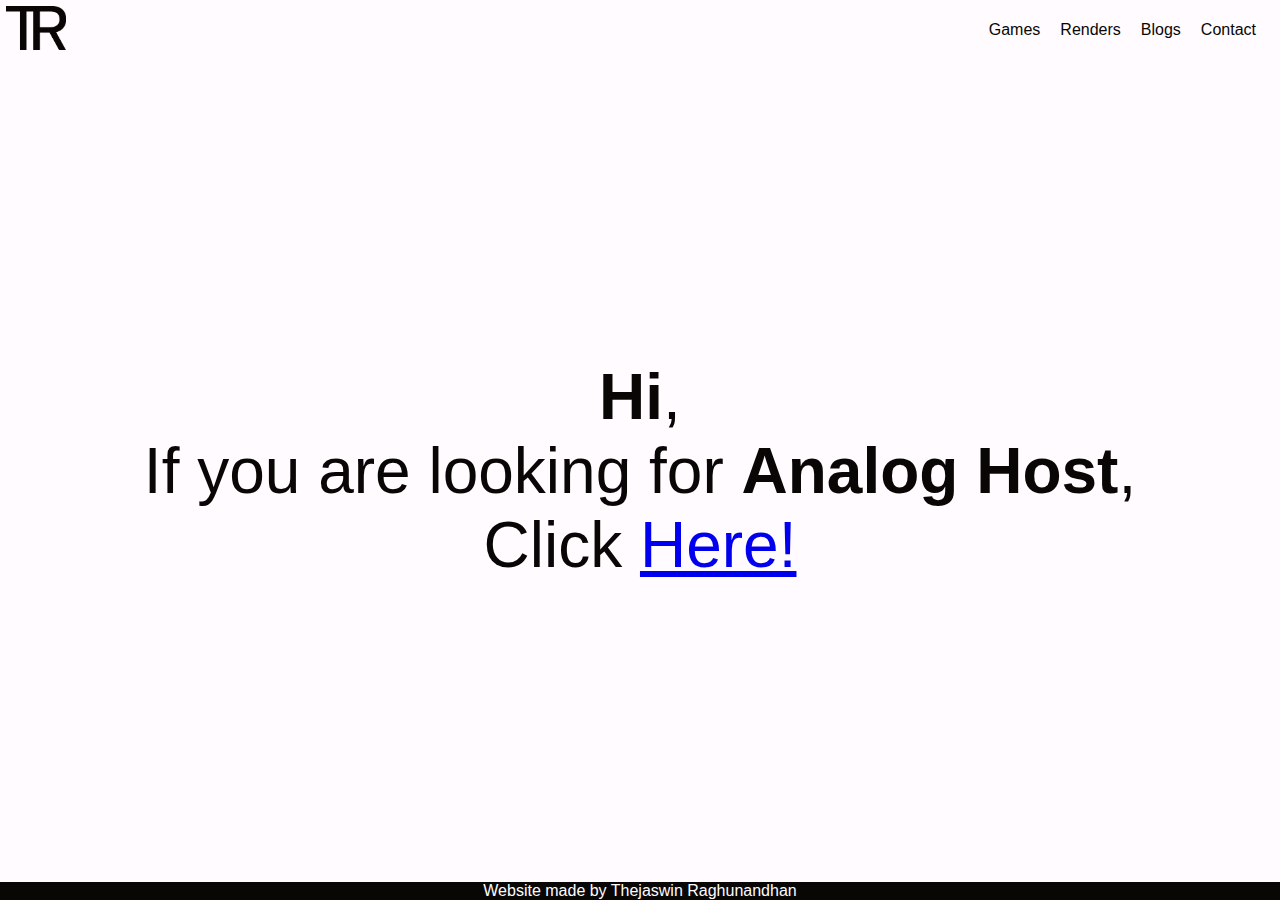
<file: index.html>
<!DOCTYPE html>
<html lang="en">
  <link
    rel="stylesheet"
    type="text/css"
    href="components/styles/landing.css?version=0.005"
    media="screen"
  />

  <link rel="icon" type="image/x-icon" href="resources\Logo\TR.ico" />

  <head>
    <title>Thejaswin Raghunandhan</title>
    <meta charset="utf-8" />
    <meta name="viewport" content="width=device-width" />
    <meta http-equiv="X-UA-Compatible" content="IE=edge" />

    <script>
      async function loadComponent(selector, url) {
        const response = await fetch(url);
        const html = await response.text();
        document.querySelector(selector).innerHTML = html;
      }
      document.addEventListener("DOMContentLoaded", () => {
        loadComponent(".header-container", "components/header.html");
        loadComponent(".footer-container", "components/footer.html");
      });
    </script>
  </head>

  <body>
    <div class="header-container"></div>
    <div class="landing_page">
      <div class="hi_text">
        <b>Hi</b>,</br> If you are looking for <b>Analog Host</b>, </br> Click <a href="analogHost.html">Here!</a>
      </div>
    </div>
    <div class="footer-container"></div>
  </body>
</html>
</file>
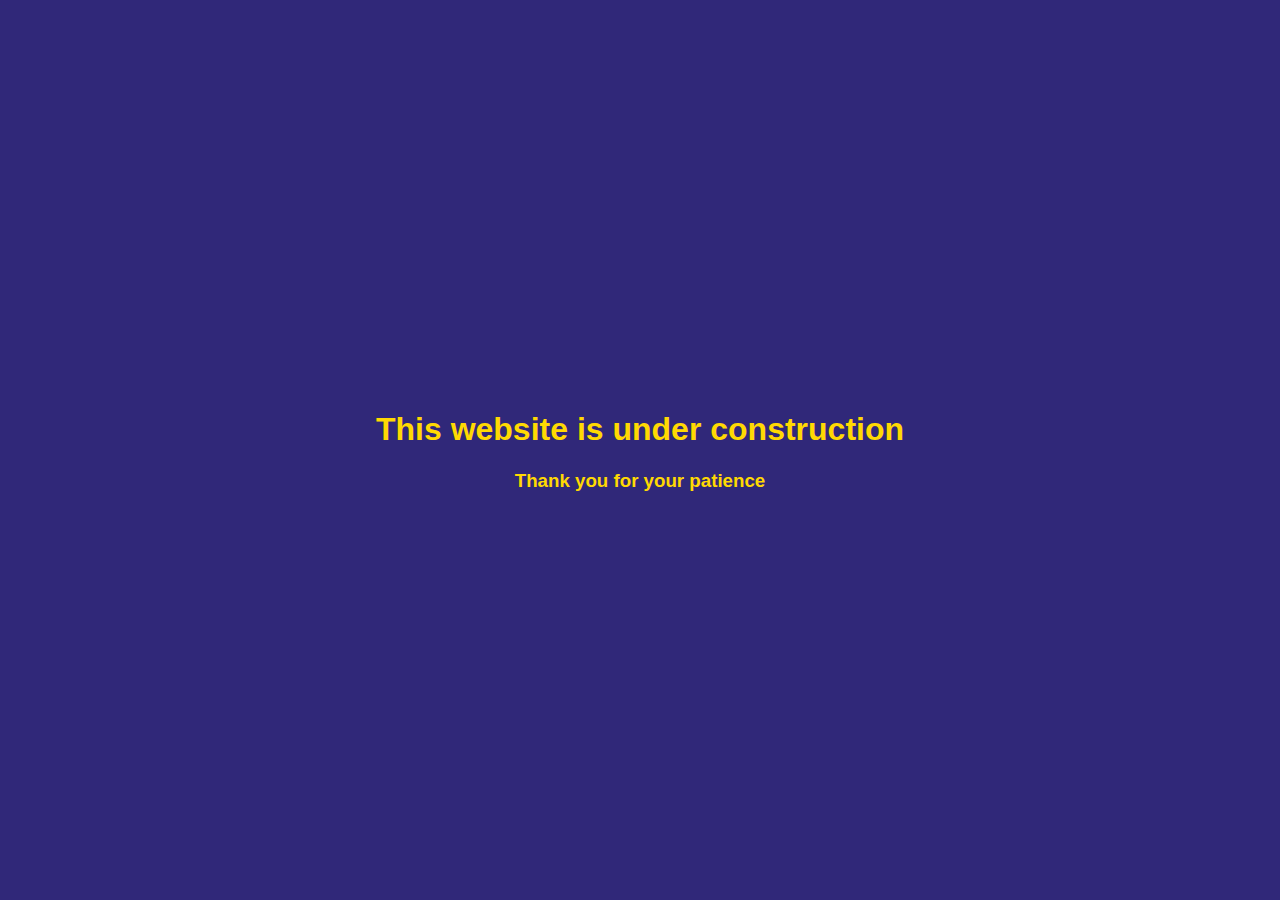
<file: website_webapp/index.html>
<!DOCTYPE html>
<html lang="en">
    <head>
        <title>Thejaswin Raghunandhan</title>
        <meta charset="utf-8">
        <meta name="viewport" content="width=device-width">
        <meta http-equiv="X-UA-Compatible" content="IE=edge" />
        <link rel="stylesheet" type="text/css" href="stylesheet.css?version=0.01" media="screen">
    </head>
    <body>
        <div class="center">
        <h1>This website is under construction</h1>
        <h3>Thank you for your patience</h3>
        </div>
    </body>
</html>
</file>
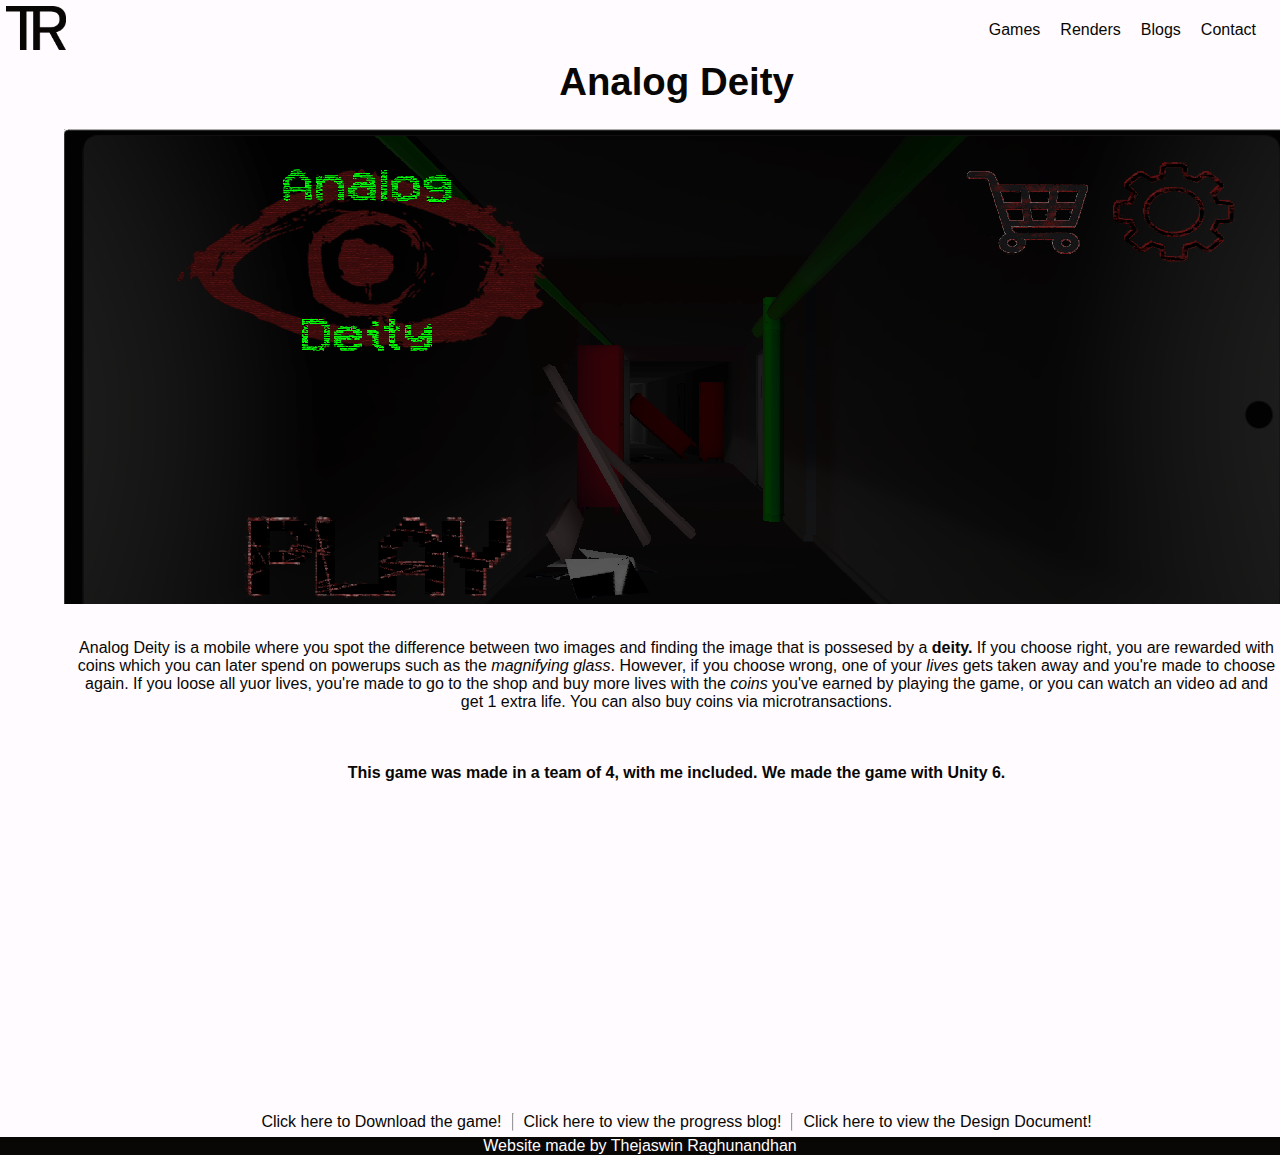
<file: analog.html>
<!DOCTYPE html>
<html lang="en">
  <link
    rel="stylesheet"
    type="text/css"
    href="components/styles/analog.css?version=0.005"
    media="screen"
  />

  <link rel="icon" type="image/x-icon" href="resources\Logo\TR.ico" />

  <head>
    <title>Thejaswin Raghunandhan</title>
    <meta charset="utf-8" />
    <meta name="viewport" content="width=device-width" />
    <meta http-equiv="X-UA-Compatible" content="IE=edge" />

    <script>
      async function loadComponent(selector, url) {
        const response = await fetch(url);
        const html = await response.text();
        document.querySelector(selector).innerHTML = html;
      }
      document.addEventListener("DOMContentLoaded", () => {
        loadComponent(".header-container", "components/header.html");
        loadComponent(".footer-container", "components/footer.html");
      });
    </script>
  </head>
</html>
<body>
  <div class="header-container"></div>
  <div class="analog">
    <div class="title"><b>Analog Deity</b></div>
    <div class="scroll">
      <img src="resources/adscreen1.png" alt="ad1" />
      <img src="resources/adscreen2.png" alt="ad1" />
      <img src="resources/adscreen3.png" alt="ad3" />
      <img src="resources/adscreen4.png" alt="ad4" />
      <img src="resources/adscreen5.png" alt="ad5" />
    </div>
    <div class="first-text">
      Analog Deity is a mobile where you spot the difference between two images
      and finding the image that is possesed by a <b>deity.</b> If you choose
      right, you are rewarded with coins which you can later spend on powerups
      such as the <i>magnifying glass</i>. However, if you choose wrong, one of
      your <i>lives</i> gets taken away and you're made to choose again. If you
      loose all yuor lives, you're made to go to the shop and buy more lives
      with the <i>coins</i> you've earned by playing the game, or you can watch
      an video ad and get 1 extra life. You can also buy coins via
      microtransactions.
    </div>
    <br />
    <div class="next-text">
      <b>
        This game was made in a team of 4, with me included. We made the game
        with Unity 6.</b
      >
    </div>
    <table>
      <tr>
        <td>
          <iframe
            width="560"
            height="315"
            src="https://www.youtube.com/embed/9cfr3hxqESk?si=uHy1w8-NAIMuLXbb"
            title="YouTube video player"
            frameborder="0"
            allow="accelerometer; autoplay; clipboard-write; encrypted-media; gyroscope; picture-in-picture; web-share"
            referrerpolicy="strict-origin-when-cross-origin"
            allowfullscreen
          ></iframe>
        </td>
      </tr>
    </table>

    <div class="buttons">
      <ul class="button-links">
        <li>
          <a
            href="https://drive.google.com/drive/folders/1AxV2MQTV0sV9yrI2Al2dSRnK8rN0clk2?usp=sharing"
            >Click here to Download the game!</a
          >
        </li>
        <hr />
        <li><a href="blogs.html">Click here to view the progress blog!</a></li>
        <hr />
        <li>
          <a
            href="https://drive.google.com/drive/folders/1AxV2MQTV0sV9yrI2Al2dSRnK8rN0clk2?usp=sharing"
            >Click here to view the Design Document!</a
          >
        </li>
      </ul>
    </div>
  </div>
  <div class="footer-container"></div>
</body>
</file>
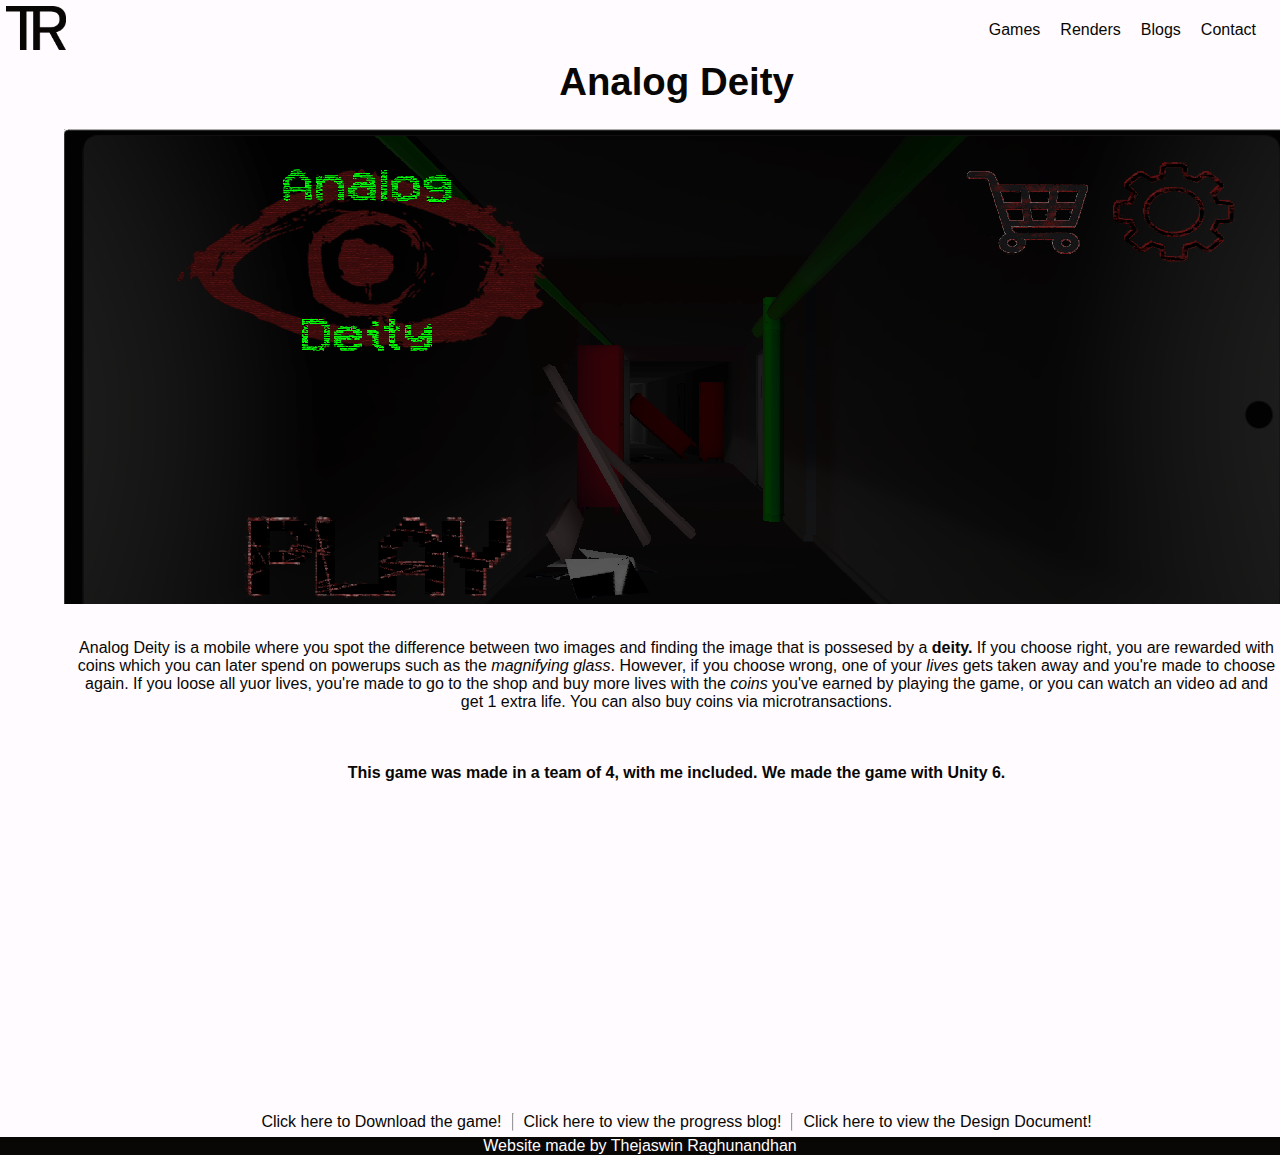
<file: analogDeity.html>
<!DOCTYPE html>
<html lang="en">
  <link
    rel="stylesheet"
    type="text/css"
    href="components/styles/analog.css?version=0.005"
    media="screen"
  />

  <link rel="icon" type="image/x-icon" href="resources\Logo\TR.ico" />

  <head>
    <title>Thejaswin Raghunandhan</title>
    <meta charset="utf-8" />
    <meta name="viewport" content="width=device-width" />
    <meta http-equiv="X-UA-Compatible" content="IE=edge" />

    <script>
      async function loadComponent(selector, url) {
        const response = await fetch(url);
        const html = await response.text();
        document.querySelector(selector).innerHTML = html;
      }
      document.addEventListener("DOMContentLoaded", () => {
        loadComponent(".header-container", "components/header.html");
        loadComponent(".footer-container", "components/footer.html");
      });
    </script>
  </head>
</html>
<body>
  <div class="header-container"></div>
  <div class="analog">
    <div class="title"><b>Analog Deity</b></div>
    <div class="scroll">
      <img src="resources/adscreen1.png" alt="ad1" />
      <img src="resources/adscreen2.png" alt="ad1" />
      <img src="resources/adscreen3.png" alt="ad3" />
      <img src="resources/adscreen4.png" alt="ad4" />
      <img src="resources/adscreen5.png" alt="ad5" />
    </div>
    <div class="first-text">
      Analog Deity is a mobile where you spot the difference between two images
      and finding the image that is possesed by a <b>deity.</b> If you choose
      right, you are rewarded with coins which you can later spend on powerups
      such as the <i>magnifying glass</i>. However, if you choose wrong, one of
      your <i>lives</i> gets taken away and you're made to choose again. If you
      loose all yuor lives, you're made to go to the shop and buy more lives
      with the <i>coins</i> you've earned by playing the game, or you can watch
      an video ad and get 1 extra life. You can also buy coins via
      microtransactions.
    </div>
    <br />
    <div class="next-text">
      <b>
        This game was made in a team of 4, with me included. We made the game
        with Unity 6.</b
      >
    </div>
    <table>
      <tr>
        <td>
          <iframe
            width="560"
            height="315"
            src="https://www.youtube.com/embed/9cfr3hxqESk?si=uHy1w8-NAIMuLXbb"
            title="YouTube video player"
            frameborder="0"
            allow="accelerometer; autoplay; clipboard-write; encrypted-media; gyroscope; picture-in-picture; web-share"
            referrerpolicy="strict-origin-when-cross-origin"
            allowfullscreen
          ></iframe>
        </td>
      </tr>
    </table>

    <div class="buttons">
      <ul class="button-links">
        <li>
          <a
            href="https://drive.google.com/drive/folders/1AxV2MQTV0sV9yrI2Al2dSRnK8rN0clk2?usp=sharing"
            >Click here to Download the game!</a
          >
        </li>
        <hr />
        <li>
          <a href="analog-deity-blog.html"
            >Click here to view the progress blog!</a
          >
        </li>
        <hr />
        <li>
          <a
            href="https://drive.google.com/drive/folders/1AxV2MQTV0sV9yrI2Al2dSRnK8rN0clk2?usp=sharing"
            >Click here to view the Design Document!</a
          >
        </li>
      </ul>
    </div>
  </div>
  <div class="footer-container"></div>
</body>
</file>
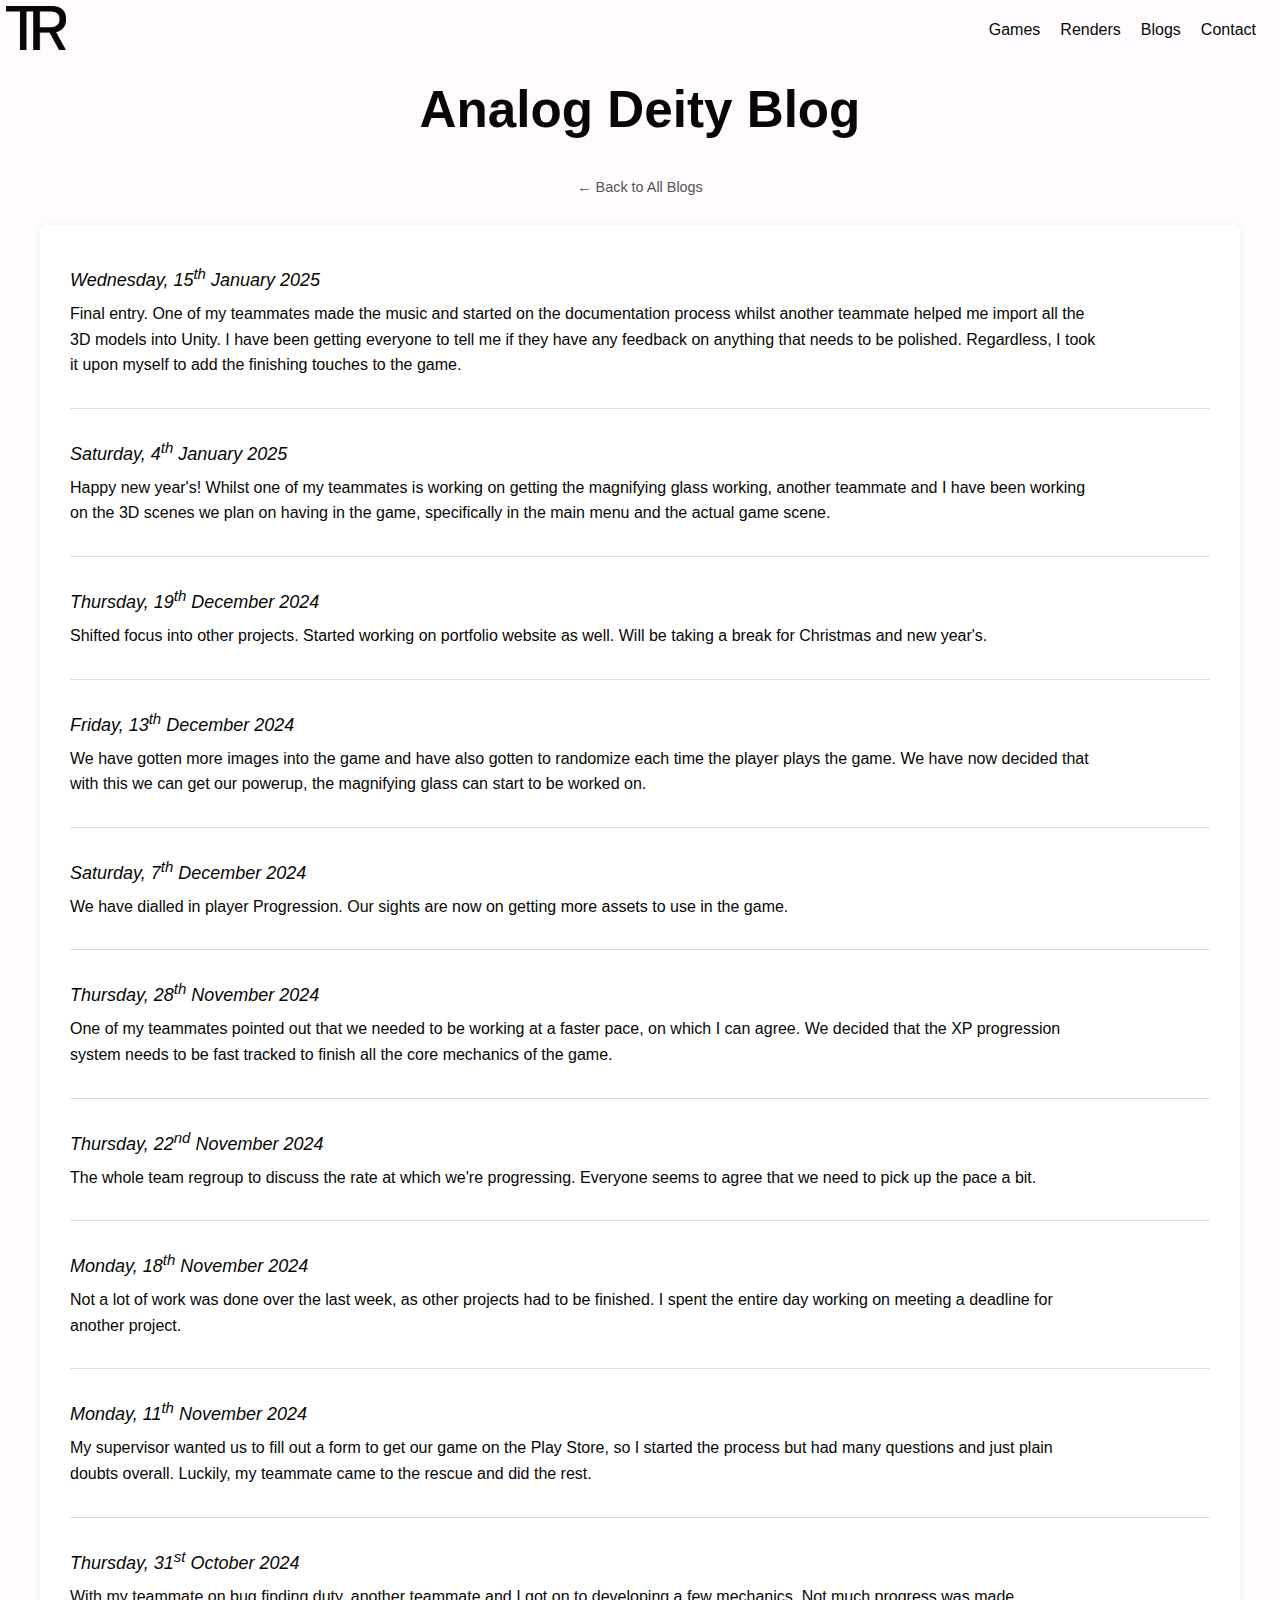
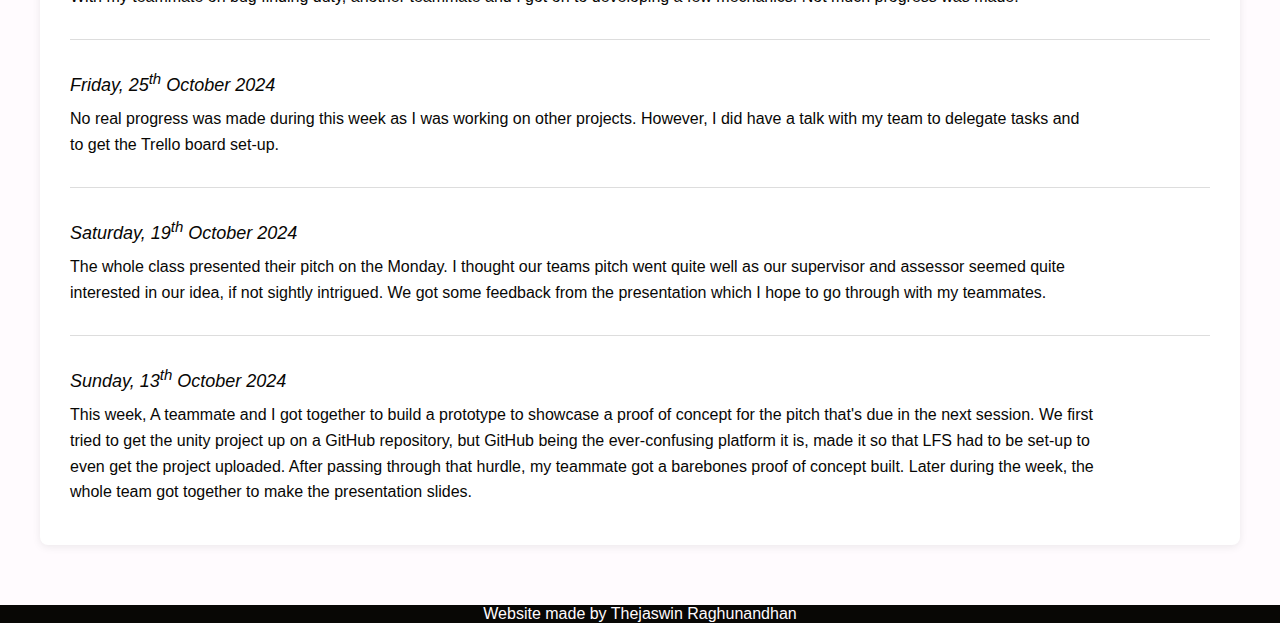
<file: analogDeityBlog.html>
<!DOCTYPE html>
<html lang="en">
  <link
    rel="stylesheet"
    type="text/css"
    href="components/styles/blogs.css?version=0.007"
    media="screen"
  />

  <link rel="icon" type="image/x-icon" href="resources\Logo\TR.ico" />

  <head>
    <title>Thejaswin Raghunandhan</title>
    <meta charset="utf-8" />
    <meta name="viewport" content="width=device-width" />
    <meta http-equiv="X-UA-Compatible" content="IE=edge" />

    <script>
      async function loadComponent(selector, url) {
        const response = await fetch(url);
        const html = await response.text();
        document.querySelector(selector).innerHTML = html;
      }
      document.addEventListener("DOMContentLoaded", () => {
        loadComponent(".header-container", "components/header.html");
        loadComponent(".footer-container", "components/footer.html");
      });
    </script>
  </head>
  <body>
    <div class="header-container"></div>
    <div class="blogs">
      <div class="blog-header">
        <div class="title">Analog Deity Blog</div>
        <a href="blogs.html" class="back-link">← Back to All Blogs</a>
      </div>

      <div class="blog">
        <div class="entry">
          <div class="entry-date">
            <i>Wednesday, 15<sup>th</sup> January 2025</i>
            <div class="entry-text">
              Final entry. One of my teammates made the music and started on the
              documentation process whilst another teammate helped me import all
              the 3D models into Unity. I have been getting everyone to tell me
              if they have any feedback on anything that needs to be polished.
              Regardless, I took it upon myself to add the finishing touches to
              the game.
            </div>
          </div>
        </div>
        <hr />
        <div class="entry">
          <div class="entry-date">
            <i>Saturday, 4<sup>th</sup> January 2025</i>
            <div class="entry-text">
              Happy new year's! Whilst one of my teammates is working on getting
              the magnifying glass working, another teammate and I have been
              working on the 3D scenes we plan on having in the game,
              specifically in the main menu and the actual game scene.
            </div>
          </div>
        </div>
        <hr />
        <!-- Rest of Analog Deity Blog entries -->
        <div class="entry">
          <div class="entry-date">
            <i>Thursday, 19<sup>th</sup> December 2024</i>
            <div class="entry-text">
              Shifted focus into other projects. Started working on portfolio
              website as well. Will be taking a break for Christmas and new
              year's.
            </div>
          </div>
        </div>
        <hr />
        <div class="entry">
          <div class="entry-date">
            <i>Friday, 13<sup>th</sup> December 2024</i>
            <div class="entry-text">
              We have gotten more images into the game and have also gotten to
              randomize each time the player plays the game. We have now decided
              that with this we can get our powerup, the magnifying glass can
              start to be worked on.
            </div>
          </div>
        </div>
        <hr />
        <div class="entry">
          <div class="entry-date">
            <i>Saturday, 7<sup>th</sup> December 2024</i>
            <div class="entry-text">
              We have dialled in player Progression. Our sights are now on
              getting more assets to use in the game.
            </div>
          </div>
        </div>
        <hr />
        <div class="entry">
          <div class="entry-date">
            <i>Thursday, 28<sup>th</sup> November 2024</i>
            <div class="entry-text">
              One of my teammates pointed out that we needed to be working at a
              faster pace, on which I can agree. We decided that the XP
              progression system needs to be fast tracked to finish all the core
              mechanics of the game.
            </div>
          </div>
        </div>
        <hr />
        <div class="entry">
          <div class="entry-date">
            <i>Thursday, 22<sup>nd</sup> November 2024</i>
            <div class="entry-text">
              The whole team regroup to discuss the rate at which we're
              progressing. Everyone seems to agree that we need to pick up the
              pace a bit.
            </div>
          </div>
        </div>
        <hr />
        <div class="entry">
          <div class="entry-date">
            <i>Monday, 18<sup>th</sup> November 2024</i>
            <div class="entry-text">
              Not a lot of work was done over the last week, as other projects
              had to be finished. I spent the entire day working on meeting a
              deadline for another project.
            </div>
          </div>
        </div>
        <hr />
        <div class="entry">
          <div class="entry-date">
            <i>Monday, 11<sup>th</sup> November 2024</i>
            <div class="entry-text">
              My supervisor wanted us to fill out a form to get our game on the
              Play Store, so I started the process but had many questions and
              just plain doubts overall. Luckily, my teammate came to the rescue
              and did the rest.
            </div>
          </div>
        </div>
        <hr />
        <div class="entry">
          <div class="entry-date">
            <i>Thursday, 31<sup>st</sup> October 2024</i>
            <div class="entry-text">
              With my teammate on bug finding duty, another teammate and I got
              on to developing a few mechanics. Not much progress was made.
            </div>
          </div>
        </div>
        <hr />
        <div class="entry">
          <div class="entry-date">
            <i>Friday, 25<sup>th</sup> October 2024</i>
            <div class="entry-text">
              No real progress was made during this week as I was working on
              other projects. However, I did have a talk with my team to
              delegate tasks and to get the Trello board set-up.
            </div>
          </div>
        </div>
        <hr />
        <div class="entry">
          <div class="entry-date">
            <i>Saturday, 19<sup>th</sup> October 2024</i>
            <div class="entry-text">
              The whole class presented their pitch on the Monday. I thought our
              teams pitch went quite well as our supervisor and assessor seemed
              quite interested in our idea, if not sightly intrigued. We got
              some feedback from the presentation which I hope to go through
              with my teammates.
            </div>
          </div>
        </div>
        <hr />
        <div class="entry">
          <div class="entry-date">
            <i>Sunday, 13<sup>th</sup> October 2024</i>
            <div class="entry-text">
              This week, A teammate and I got together to build a prototype to
              showcase a proof of concept for the pitch that's due in the next
              session. We first tried to get the unity project up on a GitHub
              repository, but GitHub being the ever-confusing platform it is,
              made it so that LFS had to be set-up to even get the project
              uploaded. After passing through that hurdle, my teammate got a
              barebones proof of concept built. Later during the week, the whole
              team got together to make the presentation slides.
            </div>
          </div>
        </div>
      </div>
    </div>
    <div class="footer-container"></div>
  </body>
</html>
</file>
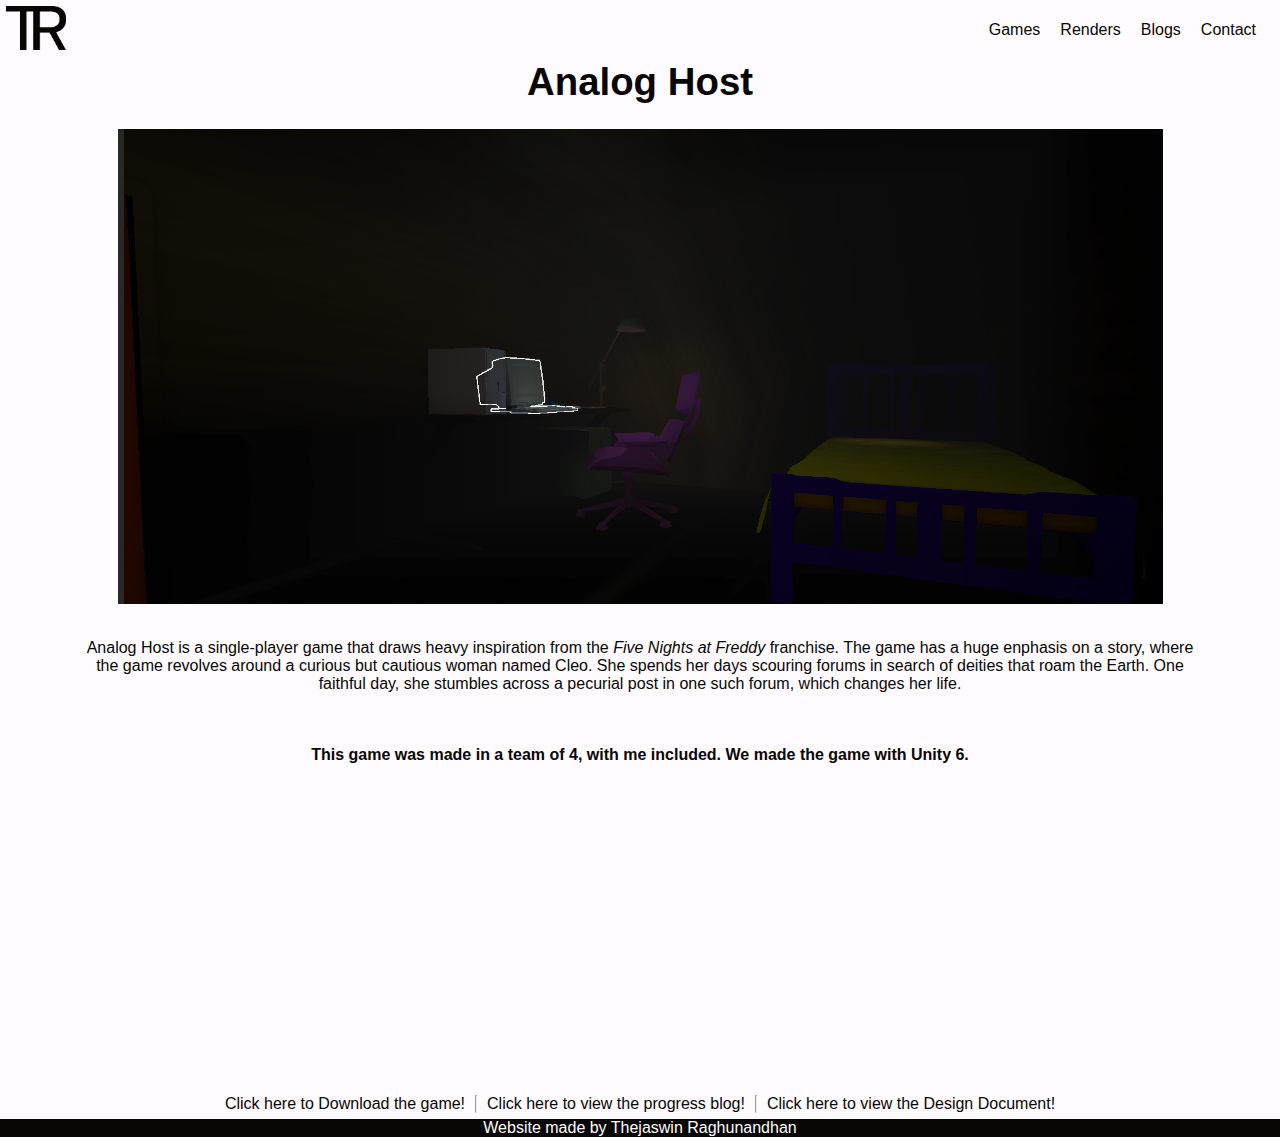
<file: analogHost.html>
<!DOCTYPE html>
<html lang="en">
  <link
    rel="stylesheet"
    type="text/css"
    href="components/styles/analog.css?version=0.005"
    media="screen"
  />

  <link rel="icon" type="image/x-icon" href="resources\Logo\TR.ico" />

  <head>
    <title>Thejaswin Raghunandhan</title>
    <meta charset="utf-8" />
    <meta name="viewport" content="width=device-width" />
    <meta http-equiv="X-UA-Compatible" content="IE=edge" />

    <script>
      async function loadComponent(selector, url) {
        const response = await fetch(url);
        const html = await response.text();
        document.querySelector(selector).innerHTML = html;
      }
      document.addEventListener("DOMContentLoaded", () => {
        loadComponent(".header-container", "components/header.html");
        loadComponent(".footer-container", "components/footer.html");
      });
    </script>
  </head>
</html>
<body>
  <div class="header-container"></div>
  <div class="analog">
    <div class="title"><b>Analog Host</b></div>
    <div class="scroll">
      <img src="resources/ahscreen1.png" alt="ad1" />
      <img src="resources/ahscreen2.png" alt="ad1" />
      <img src="resources/ahscreen3.png" alt="ad3" />
      <img src="resources/ahscreen4.png" alt="ad4" />
      <img src="resources/ahscreen5.png" alt="ad5" />
    </div>
    <div class="first-text">
      Analog Host is a single-player game that draws heavy inspiration from the
      <i>Five Nights at Freddy</i> franchise. The game has a huge enphasis on a
      story, where the game revolves around a curious but cautious woman named
      Cleo. She spends her days scouring forums in search of deities that roam
      the Earth. One faithful day, she stumbles across a pecurial post in one
      such forum, which changes her life.
    </div>
    <br />
    <div class="next-text">
      <b>
        This game was made in a team of 4, with me included. We made the game
        with Unity 6.</b
      >
    </div>
    <table>
      <tr>
        <td>
          <iframe
            width="560"
            height="315"
            src="https://www.youtube.com/embed/oFqvT9mA2Zw?si=VFuAY-79qkVv4-3T"
            title="YouTube video player"
            frameborder="0"
            allow="accelerometer; autoplay; clipboard-write; encrypted-media; gyroscope; picture-in-picture; web-share"
            referrerpolicy="strict-origin-when-cross-origin"
            allowfullscreen
          ></iframe>
        </td>
      </tr>
    </table>

    <div class="buttons">
      <ul class="button-links">
        <li>
          <a
            href="https://drive.google.com/file/d/1J8KQQHIimEJP1b_p9vGMa4oJuMBi_e15/view?usp=sharing"
            >Click here to Download the game!</a
          >
        </li>
        <hr />
        <li><a href="blogs.html">Click here to view the progress blog!</a></li>
        <hr />
        <li>
          <a
            href="https://docs.google.com/document/d/1axgeuwrjgFZfASqnzHTYc8fDbKPz0XdydtjDfhLPbls/edit?usp=sharing"
            >Click here to view the Design Document!</a
          >
        </li>
      </ul>
    </div>
  </div>
  <div class="footer-container"></div>
</body>
</file>
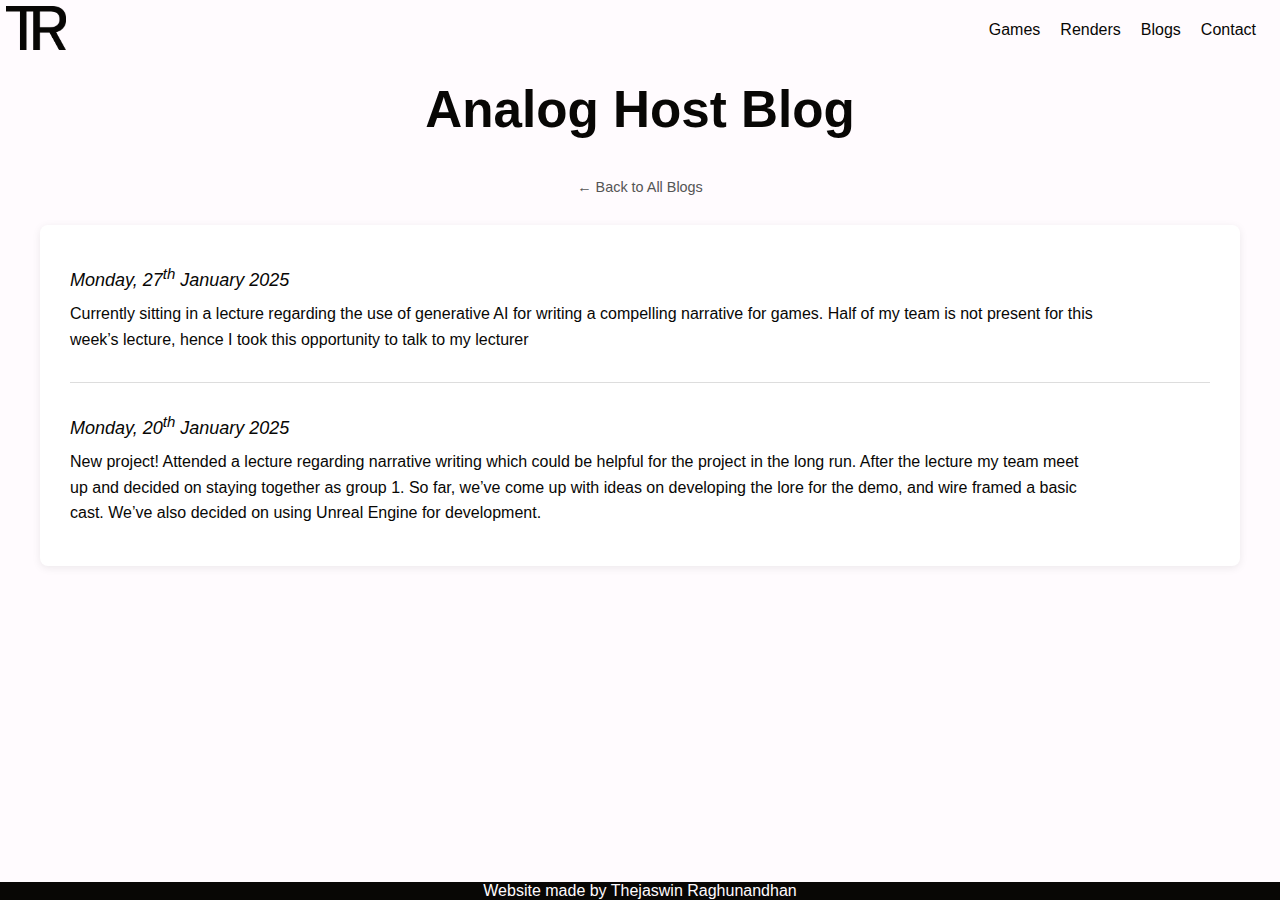
<file: analogHostBlog.html>
<!DOCTYPE html>
<html lang="en">
  <link
    rel="stylesheet"
    type="text/css"
    href="components/styles/blogs.css?version=0.007"
    media="screen"
  />

  <link rel="icon" type="image/x-icon" href="resources\Logo\TR.ico" />

  <head>
    <title>Thejaswin Raghunandhan</title>
    <meta charset="utf-8" />
    <meta name="viewport" content="width=device-width" />
    <meta http-equiv="X-UA-Compatible" content="IE=edge" />

    <script>
      async function loadComponent(selector, url) {
        const response = await fetch(url);
        const html = await response.text();
        document.querySelector(selector).innerHTML = html;
      }
      document.addEventListener("DOMContentLoaded", () => {
        loadComponent(".header-container", "components/header.html");
        loadComponent(".footer-container", "components/footer.html");
      });
    </script>
  </head>
  <body>
    <div class="header-container"></div>
    <div class="blogs">
      <div class="blog-header">
        <div class="title">Analog Host Blog</div>
        <a href="blogs.html" class="back-link">← Back to All Blogs</a>
      </div>

      <div class="blog">
        <div class="entry">
          <div class="entry-date">
            <i>Monday, 27<sup>th</sup> January 2025</i>
            <div class="entry-text">
              Currently sitting in a lecture regarding the use of generative AI
              for writing a compelling narrative for games. Half of my team is
              not present for this week’s lecture, hence I took this opportunity
              to talk to my lecturer
            </div>
          </div>
        </div>
        <hr />
        <div class="entry">
          <div class="entry-date">
            <i>Monday, 20<sup>th</sup> January 2025</i>
            <div class="entry-text">
              New project! Attended a lecture regarding narrative writing which
              could be helpful for the project in the long run. After the
              lecture my team meet up and decided on staying together as group
              1. So far, we’ve come up with ideas on developing the lore for the
              demo, and wire framed a basic cast. We’ve also decided on using
              Unreal Engine for development.
            </div>
          </div>
        </div>
        <!-- Additional entries follow the same pattern -->
      </div>
    </div>
    <div class="footer-container"></div>
  </body>
</html>
</file>
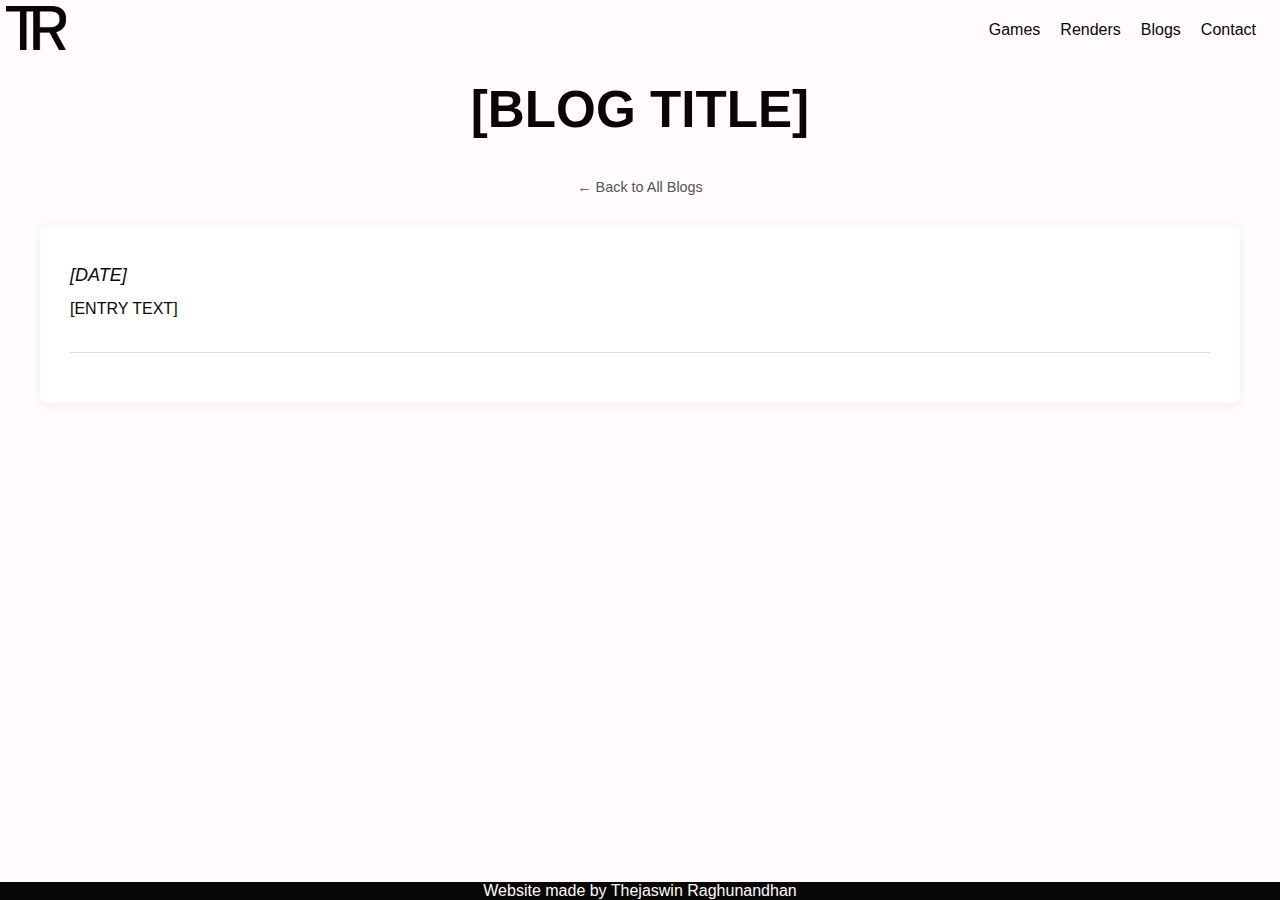
<file: blog-template.html>
<!DOCTYPE html>
<html lang="en">
  <link
    rel="stylesheet"
    type="text/css"
    href="components/styles/blogs.css?version=0.007"
    media="screen"
  />

  <link rel="icon" type="image/x-icon" href="resources\Logo\TR.ico" />

  <head>
    <title>Thejaswin Raghunandhan</title>
    <meta charset="utf-8" />
    <meta name="viewport" content="width=device-width" />
    <meta http-equiv="X-UA-Compatible" content="IE=edge" />

    <script>
      async function loadComponent(selector, url) {
        const response = await fetch(url);
        const html = await response.text();
        document.querySelector(selector).innerHTML = html;
      }
      document.addEventListener("DOMContentLoaded", () => {
        loadComponent(".header-container", "components/header.html");
        loadComponent(".footer-container", "components/footer.html");
      });
    </script>
  </head>
  <body>
    <div class="header-container"></div>
    <div class="blogs">
      <div class="blog-header">
        <div class="title">[BLOG TITLE]</div>
        <a href="blogs.html" class="back-link">← Back to All Blogs</a>
      </div>

      <div class="blog">
        <div class="entry">
          <div class="entry-date">
            <i>[DATE]</i>
            <div class="entry-text">[ENTRY TEXT]</div>
          </div>
        </div>
        <hr />
        <!-- Additional entries follow the same pattern -->
      </div>
    </div>
    <div class="footer-container"></div>
  </body>
</html>
</file>
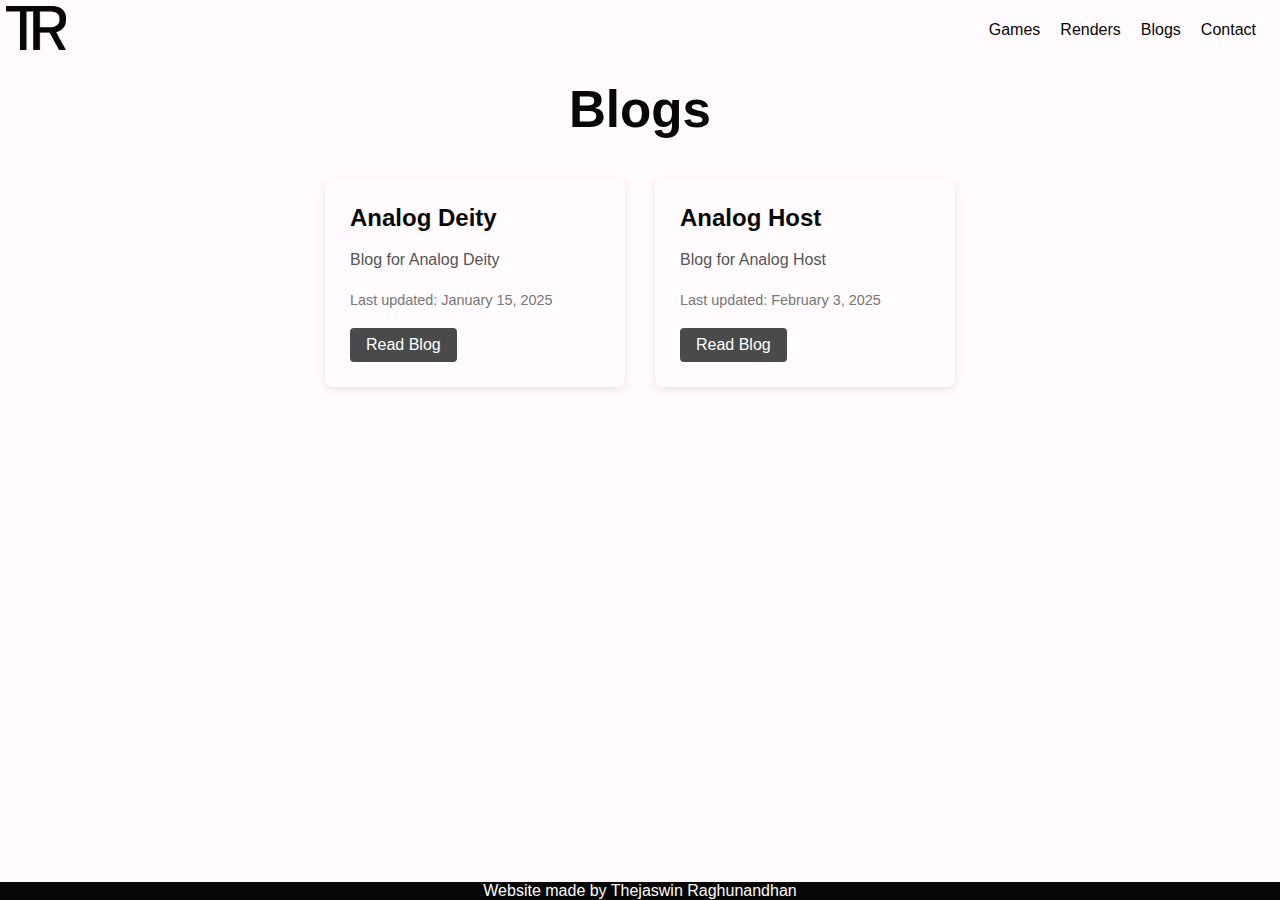
<file: blogs.html>
<!DOCTYPE html>
<html lang="en">
  <link
    rel="stylesheet"
    type="text/css"
    href="components/styles/blogs.css?version=0.007"
    media="screen"
  />

  <link rel="icon" type="image/x-icon" href="resources\Logo\TR.ico" />

  <head>
    <title>Thejaswin Raghunandhan</title>
    <meta charset="utf-8" />
    <meta name="viewport" content="width=device-width" />
    <meta http-equiv="X-UA-Compatible" content="IE=edge" />

    <script>
      async function loadComponent(selector, url) {
        const response = await fetch(url);
        const html = await response.text();
        document.querySelector(selector).innerHTML = html;
      }
      document.addEventListener("DOMContentLoaded", () => {
        loadComponent(".header-container", "components/header.html");
        loadComponent(".footer-container", "components/footer.html");
      });
    </script>
  </head>
  <body>
    <div class="header-container"></div>
    <div class="blogs">
      <div class="title">Blogs</div>
      <div class="blog-list">
        <div class="blog-card">
          <h2 class="blog-card-title">Analog Deity</h2>
          <p class="blog-card-description">Blog for Analog Deity</p>
          <p class="blog-card-date">Last updated: January 15, 2025</p>
          <a href="analogDeityBlog.html" class="blog-card-link">Read Blog</a>
        </div>

        <div class="blog-card">
          <h2 class="blog-card-title">Analog Host</h2>
          <p class="blog-card-description">Blog for Analog Host</p>
          <p class="blog-card-date">Last updated: February 3, 2025</p>
          <a href="analogHostBlog.html" class="blog-card-link">Read Blog</a>
        </div>
      </div>
    </div>
    <div class="footer-container"></div>
  </body>
</html>
</file>
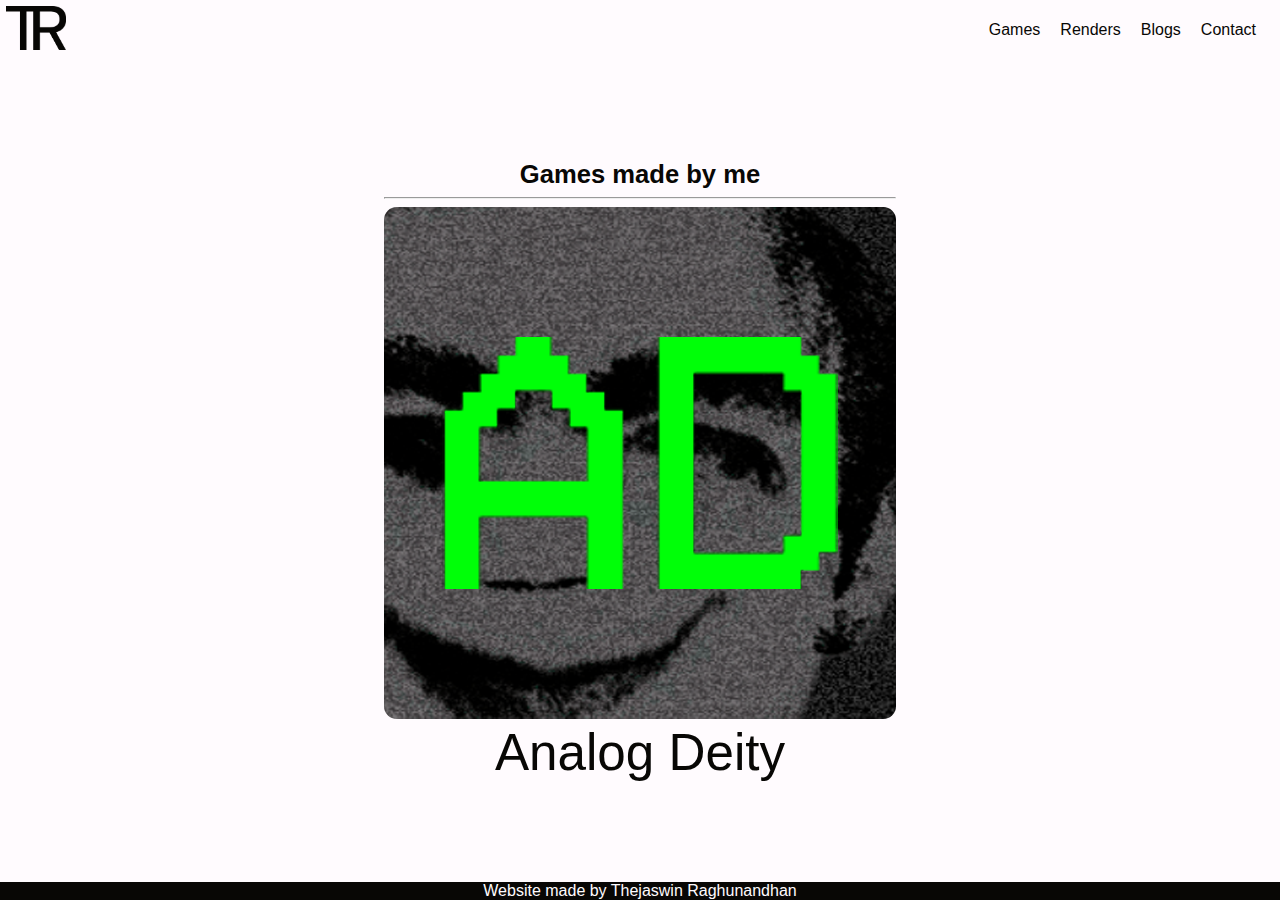
<file: games.html>
<!DOCTYPE html>
<html lang="en">
  <link
    rel="stylesheet"
    type="text/css"
    href="components/styles/games.css?version=0.005"
    media="screen"
  />

  <link rel="icon" type="image/x-icon" href="resources\Logo\TR.ico" />

  <head>
    <title>Thejaswin Raghunandhan</title>
    <meta charset="utf-8" />
    <meta name="viewport" content="width=device-width" />
    <meta http-equiv="X-UA-Compatible" content="IE=edge" />

    <script>
      async function loadComponent(selector, url) {
        const response = await fetch(url);
        const html = await response.text();
        document.querySelector(selector).innerHTML = html;
      }
      document.addEventListener("DOMContentLoaded", () => {
        loadComponent(".header-container", "components/header.html");
        loadComponent(".footer-container", "components/footer.html");
      });
    </script>
  </head>
  <body>
    <div class="header-container"></div>
    <div class="games">
      <div class="title">
        <b>Games made by me</b>
      </div>
      <hr />
      <div class="table">
        <a href="analog.html">
          <img
            class="analog-img"
            src="resources/AnalogDeity_icon.png"
            alt="AnalogDeityLogo"
          />
          <div class="analog-text">Analog Deity</div>
        </a>
      </div>
    </div>
    <div class="footer-container"></div>
  </body>
</html>
</file>
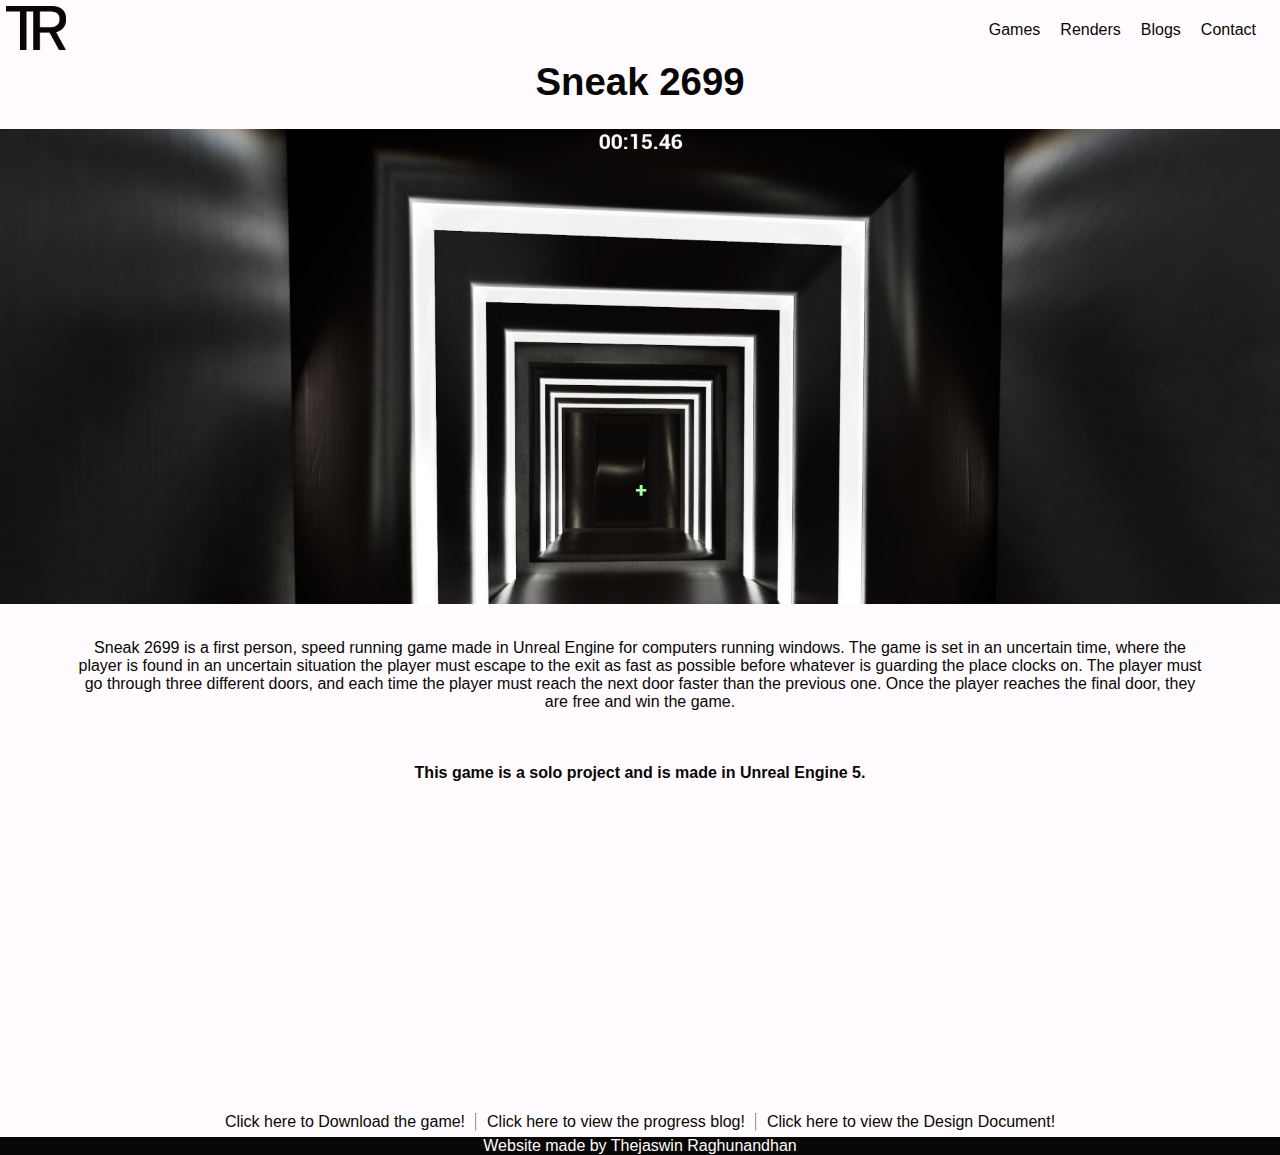
<file: Sneak2699.html>
<!DOCTYPE html>
<html lang="en">
  <link
    rel="stylesheet"
    type="text/css"
    href="components/styles/game-content.css?version=0.001"
    media="screen"
  />

  <link rel="icon" type="image/x-icon" href="resources\Logo\TR.ico" />

  <head>
    <title>Thejaswin Raghunandhan</title>
    <meta charset="utf-8" />
    <meta name="viewport" content="width=device-width" />
    <meta http-equiv="X-UA-Compatible" content="IE=edge" />

    <script>
      async function loadComponent(selector, url) {
        const response = await fetch(url);
        const html = await response.text();
        document.querySelector(selector).innerHTML = html;
      }
      document.addEventListener("DOMContentLoaded", () => {
        loadComponent(".header-container", "components/header.html");
        loadComponent(".footer-container", "components/footer.html");
      });
    </script>
  </head>

  <body>
    <div class="header-container"></div>
    <div class="content">
      <div class="title"><b>Sneak 2699</b></div>
      <div class="scroll">
        <img src="resources/Sneakscreen1.png" alt="ad1" />
        <img src="resources/Sneakscreen2.png" alt="ad1" />
        <img src="resources/Sneakscreen3.png" alt="ad3" />
        <img src="resources/Sneakscreen4.png" alt="ad4" />
        <img src="resources/Sneakscreen5.png" alt="ad5" />
      </div>
      <div class="first-text">
        Sneak 2699 is a first person, speed running game made in Unreal Engine
        for computers running windows. The game is set in an uncertain time,
        where the player is found in an uncertain situation the player must
        escape to the exit as fast as possible before whatever is guarding the
        place clocks on. The player must go through three different doors, and
        each time the player must reach the next door faster than the previous
        one. Once the player reaches the final door, they are free and win the
        game.
      </div>
      <br />
      <div class="next-text">
        <b> This game is a solo project and is made in Unreal Engine 5.</b>
      </div>
      <table>
        <tr>
          <td>
            <iframe
              width="560"
              height="315"
              src="https://www.youtube.com/embed/_hLvmYxoiw0?si=096A5VoPX1HEiGUz"
              title="YouTube video player"
              frameborder="0"
              allow="accelerometer; autoplay; clipboard-write; encrypted-media; gyroscope; picture-in-picture; web-share"
              referrerpolicy="strict-origin-when-cross-origin"
              allowfullscreen
            ></iframe>
          </td>
        </tr>
      </table>

      <div class="buttons">
        <ul class="button-links">
          <li>
            <a
              href="https://kingstonuniversity-my.sharepoint.com/:f:/g/personal/k2155027_kingston_ac_uk/EqErF4k3MKxEpDPmi1jVozgB_xGP8oBbUzq_n93DRjGMAw?e=wE1tQ4"
              >Click here to Download the game!</a
            >
          </li>
          <hr />
          <li>
            <a href="blogs.html">Click here to view the progress blog!</a>
          </li>
          <hr />
          <li>
            <a
              href="https://kingstonuniversity-my.sharepoint.com/:f:/g/personal/k2155027_kingston_ac_uk/EqErF4k3MKxEpDPmi1jVozgB_xGP8oBbUzq_n93DRjGMAw?e=wE1tQ4"
              >Click here to view the Design Document!</a
            >
          </li>
        </ul>
      </div>
    </div>
    <div class="footer-container"></div>
  </body>
</html>
</file>
<file: components/styles/landing.css>
::backdrop {
  background-color: #fffbfe;
}

body {
  display: flex;
  background-color: #fffbfe;
  color: #080705;
  font-family: "Prompt", sans-serif;
  margin: 0;
  padding: 0;
  flex-direction: column;
  min-height: 100vh;
}

.landing_page {
  margin: 5;
  padding: 5;
  margin-top: auto;
  margin-bottom: auto;
  margin-left: auto;
  margin-right: auto;
}

.hi_text {
  font-size: 5vw;
  text-align: center;
  position: relative;
  animation: float 3s ease-in-out infinite;
}

@keyframes float {
  0% {
    transform: translateY(0);
  }

  50% {
    transform: translateY(-20px);
  }

  100% {
    transform: translateY(0);
  }
}
</file>
<file: website_webapp/stylesheet.css>
::backdrop 
{
    background-color: rgb(48, 40, 121);
}

@keyframes fadeIn 
{
    from 
    {
        opacity: 0;
    }
    to 
    {
        opacity: 1;
    }
}

body 
{
    background-color: rgb(48, 40, 121);
    color: rgb(255, 217, 2);
    font-family: 'AvantGarde', sans-serif;
    margin: 0;
    padding: 0;
}

.center 
{
    animation: fadeIn 1.75s;
    animation-delay: 0.5s;
    position: absolute;
    top: 50%;
    left: 50%;
    transform: translate(-50%, -50%);
    text-align: center;  
}
</file>
<file: components/styles/analog.css>
:backdrop {
  background-color: #fffbfe;
}

body {
  display: flex;
  background-color: #fffbfe;
  color: #080705;
  font-family: "Prompt", sans-serif;
  margin: 0;
  padding: 0;
  flex-direction: column;
  min-height: 100vh;
}

.analog {
  margin: 5;
  padding: 5;
  margin-top: auto;
  margin-bottom: auto;
  margin-left: auto;
  margin-right: auto;
}

.title {
  text-align: center;
  font-size: 3vw;
}

.scroll {
  padding-top: 25px;
  padding-bottom: 25px;
  display: flex;
  flex-direction: row;
  flex-wrap: wrap;
  justify-content: center;
  overflow: auto;
  max-height: 50vh;
}

.first-text {
  padding-top: 35px;
  padding-bottom: 35px;
  padding-left: 75px;
  padding-right: 75px;
  text-align: center;
}

.next-text {
  text-align: center;
}

.buttons {
  flex: auto;
  padding: 6px 6px;
  font-weight: bold;
}

.button-links {
  justify-content: center;
  list-style: none;
  display: flex;
  margin: 0;
  padding: 0;
}

.button-links li {
  margin: 0 10px;
}

.button-links a {
  text-decoration: none;
  color: #080705;
  font-weight: 500;
  transition: color 0.35s ease;
}

.button-links a:hover {
  color: #f13030;
}

.button-links hr {
  margin: 0;
}

.tr {
  justify-content: center;
  margin: auto;
}
</file>
<file: components/styles/blogs.css>
:backdrop {
  background-color: #fffbfe;
}

body {
  display: flex;
  background-color: #fffbfe;
  color: #080705;
  font-family: "Prompt", sans-serif;
  margin: 0;
  padding: 0;
  flex-direction: column;
  min-height: 100vh;
}

.header-container,
.footer-container {
  width: 100%;
}

.blogs {
  margin: 20px auto;
  padding: 0 20px;
  max-width: 1200px;
  width: 100%;
  flex-grow: 1;
}

.title {
  font-size: 4vw;
  text-align: center;
  margin-bottom: 30px;
  font-weight: bold;
}

/* Blog list styling (for index page) */
.blog-list {
  display: grid;
  grid-template-columns: repeat(auto-fill, minmax(300px, 1fr));
  gap: 30px;
  margin-top: 40px;
  justify-content: center;
}

/* For when there are few cards, this ensures they're centered */
@media (min-width: 900px) {
  .blog-list {
    grid-template-columns: repeat(auto-fit, 300px);
    justify-content: center;
  }
}

/* When screen is smaller than 768px, stack them as a single column */
@media (max-width: 768px) {
  .blog-list {
    grid-template-columns: minmax(250px, 400px);
    justify-content: center;
  }
}

.blog-card {
  background-color: #fffbfe;
  border-radius: 8px;
  padding: 25px;
  box-shadow: 0 3px 10px rgba(0, 0, 0, 0.1);
  transition: transform 0.2s, box-shadow 0.2s;
}

.blog-card:hover {
  transform: translateY(-5px);
  box-shadow: 0 5px 15px rgba(0, 0, 0, 0.15);
}

.blog-card-title {
  font-size: 1.5rem;
  margin-top: 0;
  margin-bottom: 15px;
}

.blog-card-description {
  color: #555;
  margin-bottom: 20px;
  line-height: 1.5;
}

.blog-card-date {
  font-size: 0.9rem;
  color: #777;
  margin-bottom: 20px;
}

.blog-card-link {
  display: inline-block;
  padding: 8px 16px;
  background-color: #4a4a4a;
  color: white;
  text-decoration: none;
  border-radius: 4px;
  font-weight: 500;
  transition: background-color 0.2s;
}

.blog-card-link:hover {
  background-color: #333;
}

/* Individual blog page styling */
.blog-header {
  display: flex;
  flex-direction: column;
  align-items: center;
  margin-bottom: 30px;
}

.back-link {
  margin-top: 10px;
  color: #555;
  text-decoration: none;
  font-size: 0.9rem;
}

.back-link:hover {
  color: #333;
  text-decoration: underline;
}

/* Blog content styling */
.blog {
  background-color: white;
  border-radius: 8px;
  padding: 30px;
  box-shadow: 0 2px 8px rgba(0, 0, 0, 0.08);
  margin-bottom: 40px;
}

hr {
  border: 0;
  height: 1px;
  background: #ddd;
  margin: 20px 0;
}

/* Entry styling */
.entry {
  padding: 10px 0;
}

.entry-date {
  font-size: large;
}

.entry-text {
  padding-top: 10px;
  font-size: medium;
  text-align: left;
  padding-right: 10%;
  line-height: 1.6;
}

/* Responsive adjustments */
@media (max-width: 768px) {
  .title {
    font-size: 7vw;
  }

  .blog-list {
    grid-template-columns: 1fr;
  }

  .entry-text {
    padding-right: 0;
  }
}
</file>
<file: components/styles/games.css>
::backdrop {
  background-color: #fffbfe;
}

body {
  display: flex;
  background-color: #fffbfe;
  color: #080705;
  font-family: "Prompt", sans-serif;
  margin: 0;
  padding: 0;
  flex-direction: column;
  min-height: 100vh;
}

.games {
  margin: 5;
  padding: 5;
  margin-top: auto;
  margin-bottom: auto;
  margin-left: auto;
  margin-right: auto;
}

.title {
  font-size: 2vw;
  text-align: center;
  position: relative;
}

.table {
  position: relative;
  display: flex;
  flex-wrap: wrap;
  gap: 15px;
  justify-content: center;
}

.analog-img {
  width: 100%;
  height: auto;
  margin: auto;
  position: relative;
  border-radius: 2.5%;
}

.analog-text {
  text-align: center;
  font-size: 4vw;
}

.table a {
  text-decoration: none;
  color: #080705;
  font-weight: 500;
  transition: color 0.35s ease;
}

.table a:hover {
  color: #f13030;
}
</file>
<file: components/styles/game-content.css>
:backdrop {
  background-color: #fffbfe;
}

body {
  display: flex;
  background-color: #fffbfe;
  color: #080705;
  font-family: "Prompt", sans-serif;
  margin: 0;
  padding: 0;
  flex-direction: column;
  min-height: 100vh;
}

.content {
  margin: 5;
  padding: 5;
  margin-top: auto;
  margin-bottom: auto;
  margin-left: auto;
  margin-right: auto;
}

.title {
  text-align: center;
  font-size: 3vw;
}

.scroll {
  padding-top: 25px;
  padding-bottom: 25px;
  display: flex;
  flex-direction: row;
  flex-wrap: wrap;
  justify-content: center;
  overflow: auto;
  max-height: 50vh;
}

.scroll img {
  max-height: 720px;
  width: auto;
  max-width: 100%;
}

.first-text {
  padding-top: 35px;
  padding-bottom: 35px;
  padding-left: 75px;
  padding-right: 75px;
  text-align: center;
}

.next-text {
  text-align: center;
}

.buttons {
  flex: auto;
  padding: 6px 6px;
  font-weight: bold;
}

.button-links {
  justify-content: center;
  list-style: none;
  display: flex;
  margin: 0;
  padding: 0;
}

.button-links li {
  margin: 0 10px;
}

.button-links a {
  text-decoration: none;
  color: #080705;
  font-weight: 500;
  transition: color 0.35s ease;
}

.button-links a:hover {
  color: #f13030;
}

.button-links hr {
  margin: 0;
}

.tr {
  justify-content: center;
  margin: auto;
}
</file>
